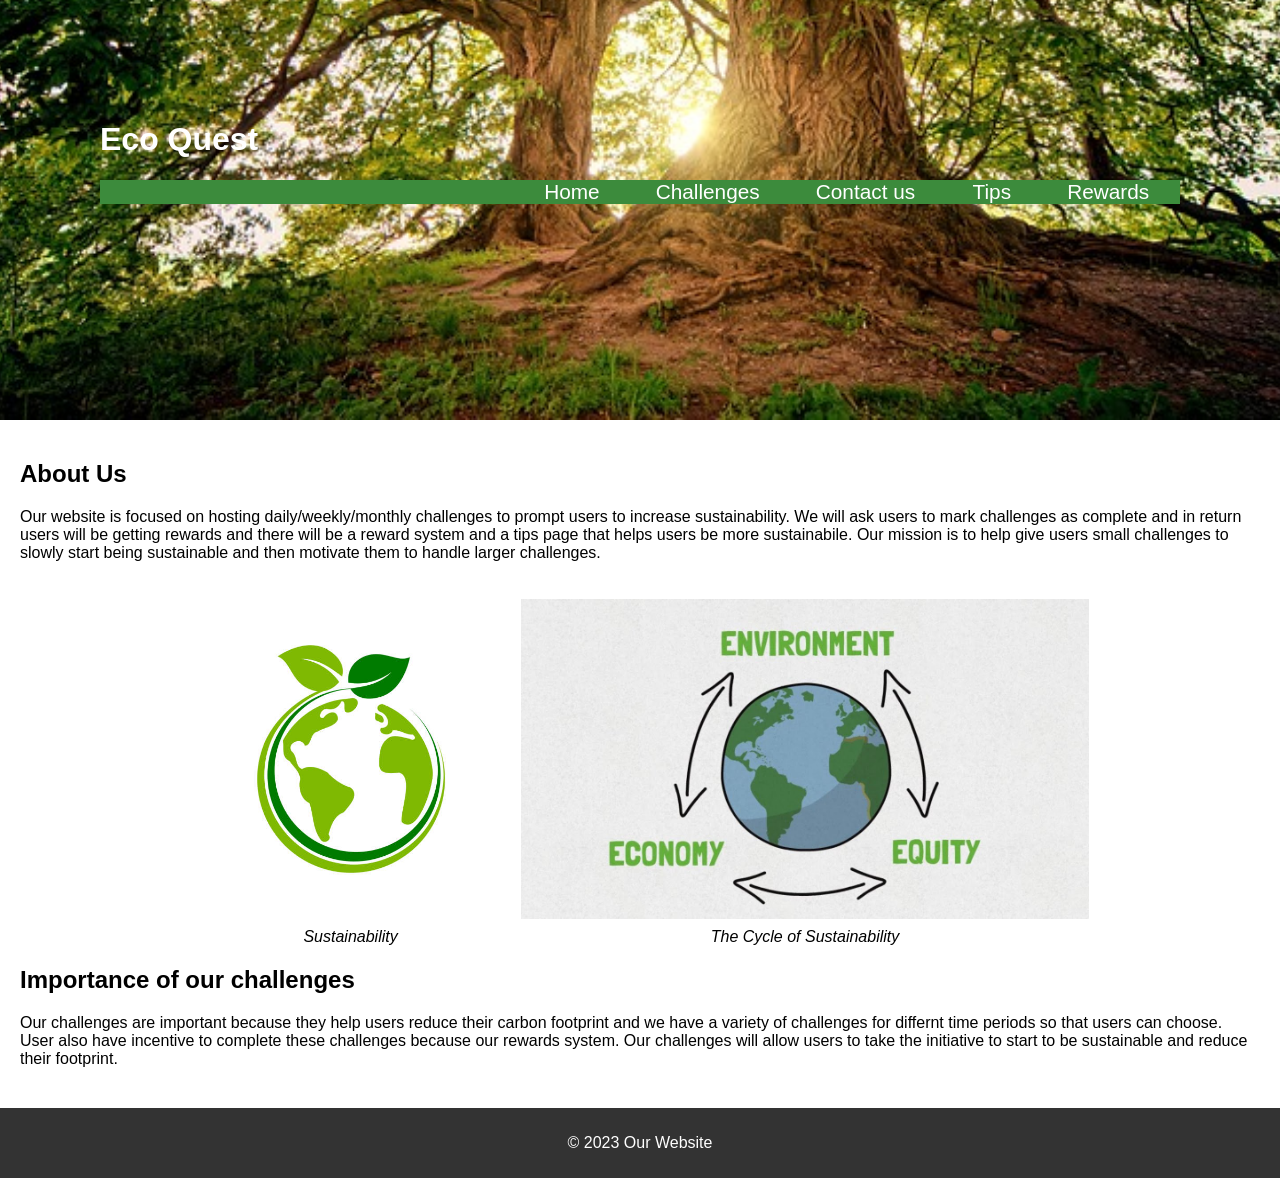
<file: index.html>
<!DOCTYPE html>
<html lang="en">

<head>
    <meta charset="UTF-8">
    <meta name="viewport" content="width=device-width, initial-scale=1.0">
    <title>Homepage</title>
      <link href="homepage.css" rel = "stylesheet" type="text/css">
</head>

     <header>
        <h1>Eco Quest</h1>

<body>
        <nav>
            <ul class = "navbar">
                <li><a href="homepage.html">Home</a></li>
                <li>
                  <a href="challenge.html">Challenges</a>
                </li>
                <li><a href="contact.html">Contact us </a>                
                </li>
              <li>
                <a href="Tips.html">Tips</a>
              </li>
              <li>
                <a href="rewards.html">Rewards</a>                    
              </li>
            </ul>
        </nav>

    </header>

      
    <main>
        <section>
            <h2>About Us</h2>
            <p>Our website is focused on hosting daily/weekly/monthly challenges to prompt users to increase sustainability. We will ask users to mark challenges as complete and in return users will be getting rewards and there will be a reward system and a tips page that helps users be more sustainabile. Our mission is to help give users small challenges to slowly start being sustainable and then motivate them to handle larger challenges.  </p>
        </section>

      <div class = "homeContent">

          <div class= "homeImages">
            <img src= "planet.jpeg" alt= "an image of a planet">
            <imgcaption> Sustainability 
            </imgcaption>
          </div>

      <div class= "homeImages">
          <img src="environment.jpeg" alt= "a image of a planet with a a cyle that represents environment, economy, equity">
        <imgcaption> The Cycle of Sustainability</imgcaption>
      </div>

        </div> 


        <section>
            <h2>Importance of our challenges</h2>
            <p>Our challenges are important because they help users reduce their carbon footprint and we have a variety of challenges for differnt time periods so that users can choose. User also have incentive to complete these challenges because our rewards system. Our challenges will allow users to take the initiative to start to be sustainable and reduce their footprint.</p>
        </section>
    </main>

    <footer>
        <p>&copy; 2023 Our Website</p>
    </footer>

</body>

</html>
</file>
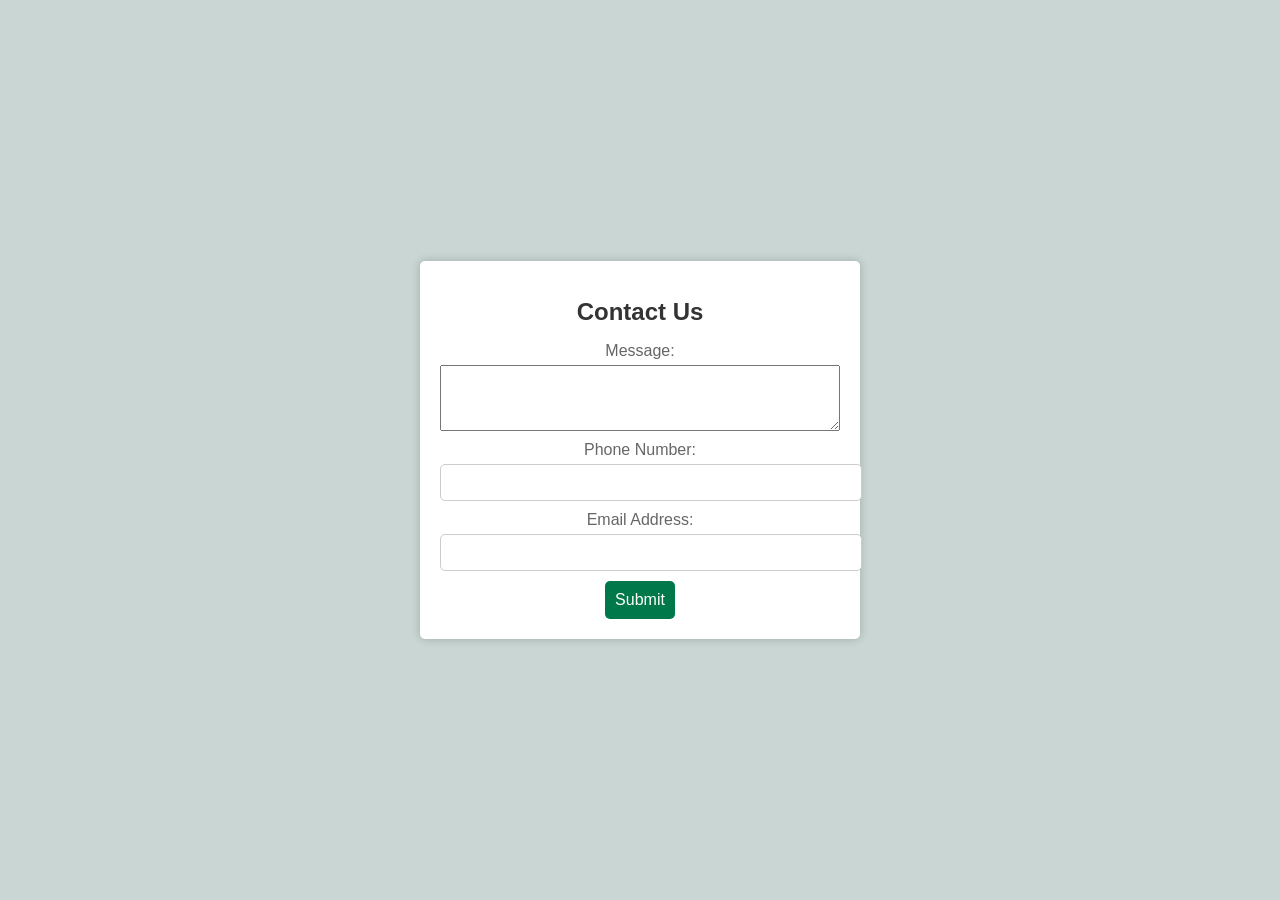
<file: Contact.html>
<!DOCTYPE html>
<html>
<head>
  <link href="Contact.css" rel = "stylesheet" type="text/css">
</head>
<body>
  <div class="container">
    <h1>Contact Us</h1>
    <form>
      <div class="input-box">
        <label for="message">Message:</label>
        <textarea id="message" name="message" rows="4" cols="50"></textarea>
      </div>
      <div class="input-box">
        <label for="phone">Phone Number:</label>
        <input type="text" id="phone" name="phone">
      </div>
      <div class="input-box">
        <label for="email">Email Address:</label>
        <input type="email" id="email" name="email">
      </div>
      <input type="submit" class="submit-button" value="Submit">
    </form>
  </div>
</body>
</html>
</file>
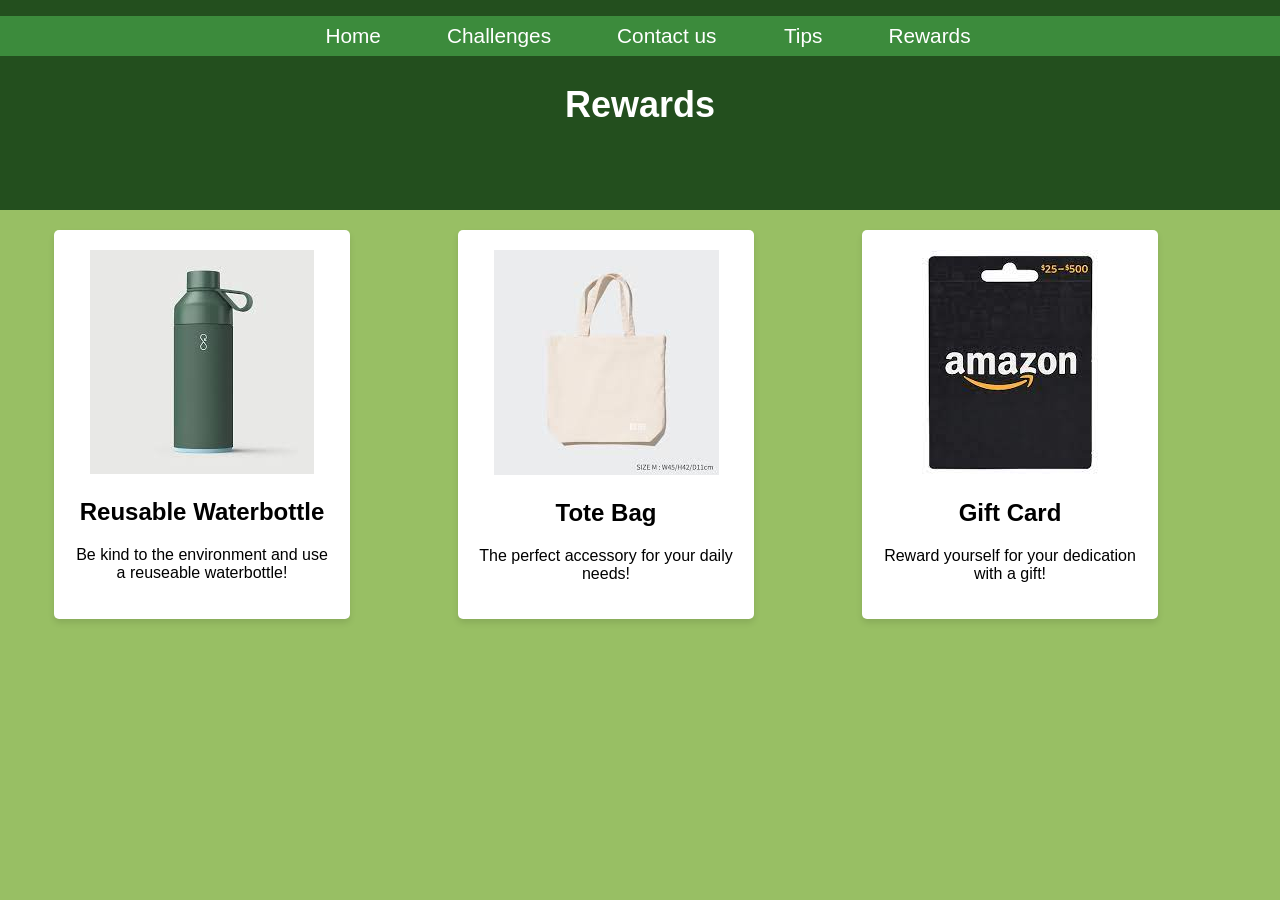
<file: rewards.html>
<!DOCTYPE html>
<html>
<head>
    <nav>
        <ul class = "navbar">
            <li><a href="homepage.html">Home</a></li>
            <li>
              <a href="challenge.html">Challenges</a>
            </li>
            <li><a href="contact.html">Contact us </a>                
            </li>
          <li>
            <a href="Tips.html">Tips</a>
          </li>
          <li>
            <a href="rewards.html">Rewards</a>                    
          </li>
        </ul>
    </nav>
  <title>Rewards Showcase</title>
    <style>
        body {
            font-family: Arial, sans-serif;
            background-color: #98BF64;
            margin: 0;
            padding: 0;
        }

        header {
            background-color: #234F1E;
            color: #fff;
            text-align: center;
            padding: 60px;
        }

        h1 {
            font-size: 36px;
        }
      
        .reward-container {
            display: flex;
            justify-content: space-around;
          flex-wrap: wrap;
        }

        .reward-card {
            background-color: #fff;
            border-radius: 5px;
            box-shadow: 0 4px 6px rgba(0, 0, 0, 0.1);
            margin: 20px;
            padding: 20px;
            text-align: center;
            width: 20%;
        }

        .reward-image {
            max-width: 100%;
            height: auto;
        }
     /* Nav Bar */ 
ul.navbar {
    list-style-type: none;
    background-color: #3c8b3c;
    overflow: hidden;
    padding: 0.5em;
    text-align: center;
    position: fixed;
    width: 100%;
    top: 0;
    z-index: 1000;
}

.navbar li {
    display: inline;
    margin: 0 10px; /* Add some horizontal spacing between menu items */
}

.navbar li a {
    text-decoration: none;
    color: #ffffff;
    font-size: 1.3em;
    padding: 1em;
}

.navbar li a:hover {
    background-color: #52489C;
}
    </style>
</head>
<body>
    <header>
        <h1>Rewards</h1>
    </header>
    <div class="reward-container">
      <div class="reward-card">
          <img class="reward-image" src="waterbottle.jpg" alt="Reward 1">
          <h2>Reusable Waterbottle</h2>
          <p>Be kind to the environment and use a reuseable waterbottle!</p>
      </div>
  
      <div class="reward-card">
          <img class="reward-image" src="toteBag.jpg" alt="Reward 2">
          <h2>Tote Bag</h2>
          <p>The perfect accessory for your daily needs!</p>
      </div>
  
      <div class="reward-card">
          <img class="reward-image" src="giftCard.jpg" alt="Reward 3">
          <h2>Gift Card</h2>
          <p>Reward yourself for your dedication with a gift!</p>
      </div>
    <div>
    <!-- Add more reward cards as needed -->

</body>
</html>
</file>
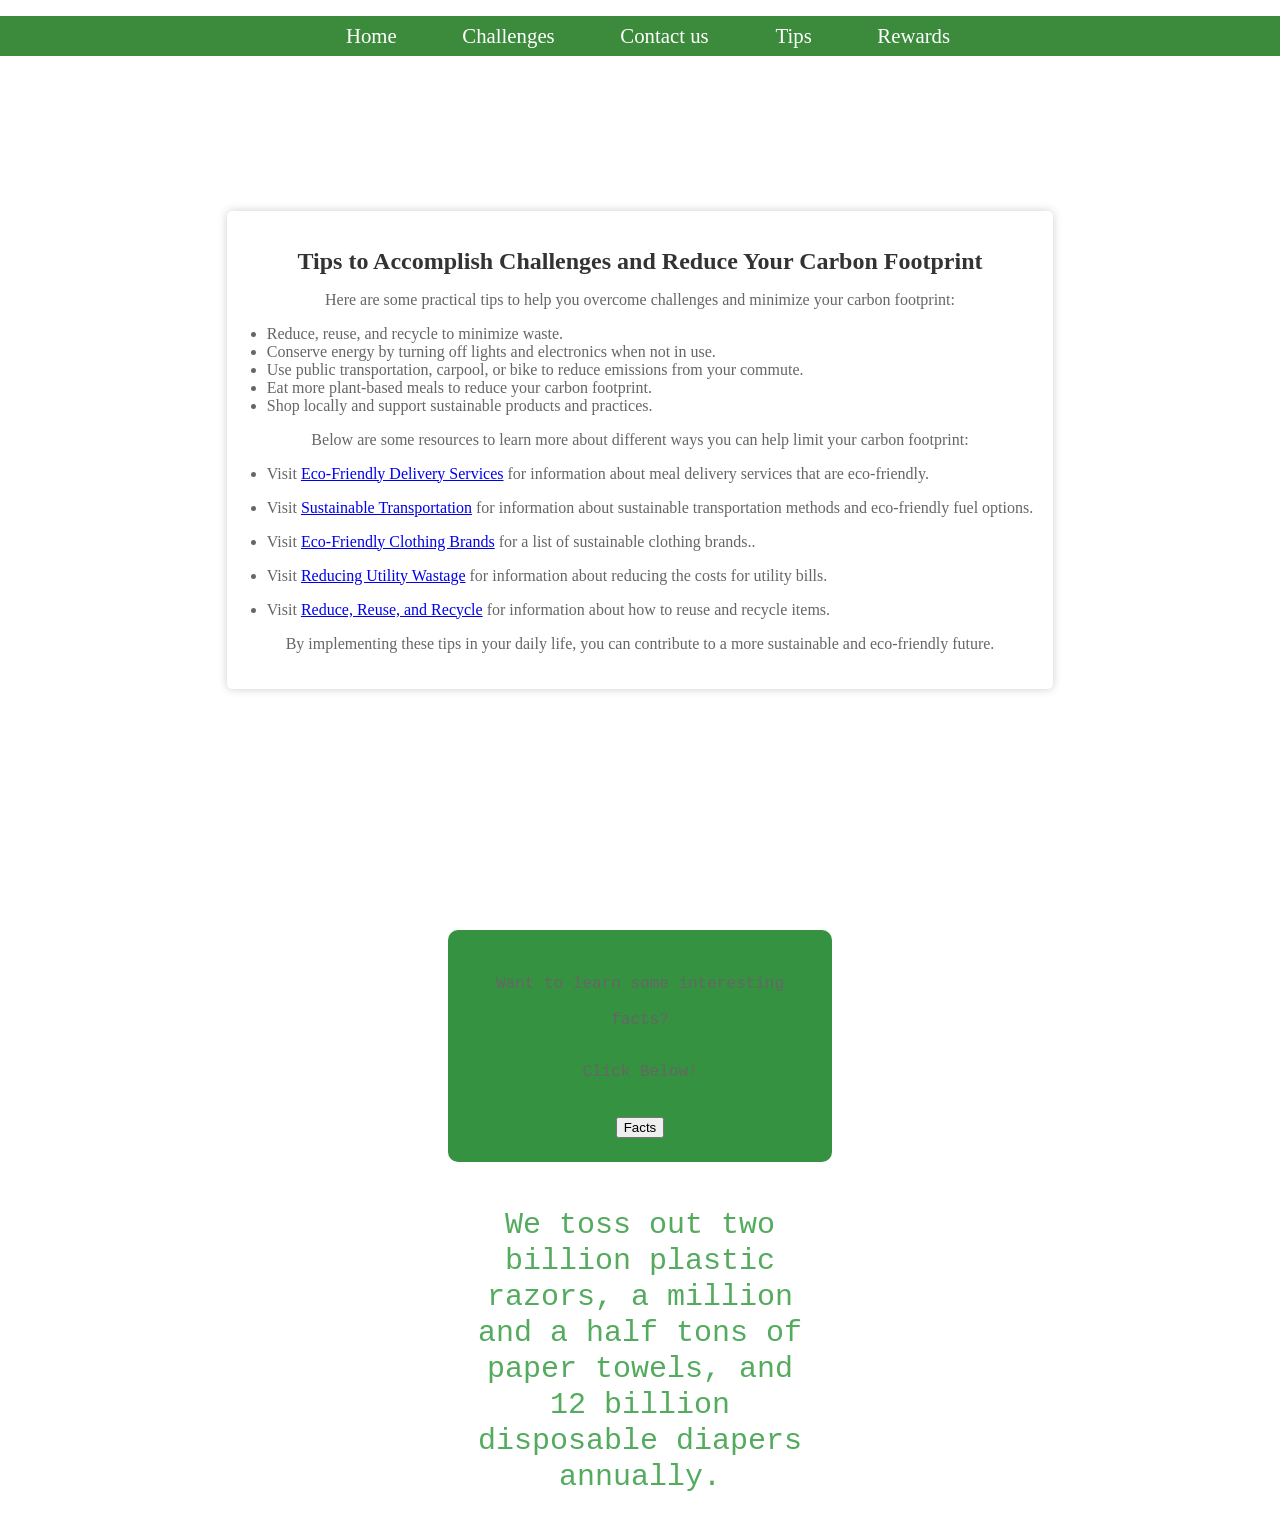
<file: Tips.html>
<!DOCTYPE html>
<html>
<head>

  <link href="Tips.css" rel = "stylesheet" type="text/css">
  <script src="scriptTips.js" defer></script>
</head>
   <nav>
            <ul class = "navbar">
                <li><a href="homepage.html">Home</a></li>
                <li>
                  <a href="challenge.html">Challenges</a>
                </li>
                <li><a href="contact.html">Contact us </a>                
                </li>
              <li>
                <a href="Tips.html">Tips</a>
              </li>
              <li>
                <a href="rewards.html">Rewards</a>                    
              </li>
            </ul>
        </nav>
<body>
  <div class="green-background">
    <div class="content">
      <h1>Tips to Accomplish Challenges and Reduce Your Carbon Footprint</h1>
      <p>
        Here are some practical tips to help you overcome challenges and minimize your carbon footprint:
      </p>
      <ul>
        <li>Reduce, reuse, and recycle to minimize waste.</li>
        <li>Conserve energy by turning off lights and electronics when not in use.</li>
        <li>Use public transportation, carpool, or bike to reduce emissions from your commute.</li>
        <li>Eat more plant-based meals to reduce your carbon footprint.</li>
        <li>Shop locally and support sustainable products and practices.</li>
      </ul>
       <p>
        Below are some resources to learn more about different ways you can help limit your carbon footprint:
         <ul>
           <li><p>Visit <a href="https://www.healthline.com/nutrition/sustainable-meal-delivery">Eco-Friendly Delivery Services</a> for information about meal delivery services that are eco-friendly.</p></li>
           <li><p>Visit <a href="https://www.energy.gov/eere/sustainable-transportation-and-fuels">Sustainable Transportation</a> for information about sustainable transportation methods and eco-friendly fuel options.</p></li>
           <li><p>Visit <a href="https://goodonyou.eco/most-ethical-and-sustainable-clothing-brands-from-us/">Eco-Friendly Clothing Brands</a> for a list of sustainable clothing brands..</p></li>
           <li><p>Visit <a href="https://www.incharge.org/financial-literacy/budgeting-saving/how-to-save-money-on-electric-gas-water-bill/#:~:text=Saving%20on%20utilities%20doesn't,windows%20or%20installing%20solar%20power.">Reducing Utility Wastage</a> for information about reducing the costs for utility bills.</p></li>
           <li><p>Visit <a href="https://www.recyclenow.com/how-to-recycle/how-to-reduce-waste">Reduce, Reuse, and Recycle</a> for information about how to reuse and recycle items.</p></li>
         </ul>  
      </p>
      <p>
        By implementing these tips in your daily life, you can contribute to a more sustainable and eco-friendly future.
      </p>
    </div>
  </div>
 <div class = "generateFact">
         <p>Want to learn some interesting facts?</p>
         <p> Click Below!</p>
        <button id ="factBtn">Facts</button>
      </div>
      
        <p id="fact">We toss out two billion plastic razors, a million and a half tons of paper towels, and 12 billion disposable diapers annually.</p>
  
</body>
</html>
</file>
<file: homepage.css>
/* Add your CSS styles here */

body {
    font-family: Arial, sans-serif;
    margin: 0;
    padding: 0;
}

header {
    background-image: url(trees.png); 
    background-size: 1300px;
    background-position:bottom;
    padding: 100px;
    padding-bottom: 200px;
     color: #fff;
}

nav ul {
    list-style-type: none;
    padding: 0;
}

nav li {
    display: inline;
    margin-right: 10px;
}

nav a {
    color: #fff;
    text-decoration: none;
}

main {
    padding: 20px;
}

section {
    margin-bottom: 20px;
}

imgcaption {
  display: block;
  width: 100%;
  text-align:center;
  font-style: italic;
}


.homeContent {
  display: flex;
  justify-content: center;
  margin-top: 2em;
}


.homeImages img {
  height: 20em;
  margin: 5px;
}

/* Nav Bar */ 

ul{
  list-style-type: none;
  background-color: #3c8b3c;
  overflow:hidden;
  padding: 0.5em;
  text-align: right;
}

li{
  display: inline-block;
}

li a {
  text-decoration: none;
  color: #ffffff;
  font-size: 1.3em;
  padding: 1em;
}

li a:hover {
  background-color: #52489C
}


footer {
    background-color: #333;
    color: #fff;
    text-align: center;
    padding: 10px 0;
}
</file>
<file: Contact.css>
body {
  background-color: #c9d6d3; /* Light sage background color */
  font-family: Arial, sans-serif;
  margin: 0;
  padding: 0;
  display: flex;
  justify-content: center;
  align-items: center;
  height: 100vh;

}

.container {
  background-color: white;
  border-radius: 5px;
  padding: 20px;
  box-shadow: 0 0 10px rgba(0, 0, 0, 0.2);
  width: 400px;
  text-align: center;
}

.container h1 {
  font-size: 24px;
  color: #333;
}

.input-box {
  display: flex;
  flex-direction: column;
  margin: 10px 0;
}

.input-box label {
  font-size: 16px;
  color: #666;
  margin-bottom: 5px;
}

.input-box input {
  width: 100%;
  padding: 10px;
  border: 1px solid #ccc;
  border-radius: 5px;
}

.submit-button {
  background-color: #007849; /* Green submit button color */
  color: white;
  border: none;
  border-radius: 5px;
  padding: 10px;
  font-size: 16px;
  cursor: pointer;
}
</file>
<file: Tips.css>
body {
  margin: 0;
  padding: 0;
}

.green-background {
  background-image: url('https://github.com/zakiyahfarooque/Dubhacks/assets/122185308/72ed90ee-2cb5-4216-b3c0-839cbc4c0800'); /* Replace 'your-image.jpg' with the image URL or file path */
  background-size: cover;
  background-position: center;
  height: 100vh;
  display: flex;
  justify-content: center;
  align-items: center;
  text-align: center;
  color: white; /* Adjust text color for better visibility */
}

.content {
  background-color: rgba(255, 255, 255, 1.3); /* Use a semi-transparent white background for better text readability */
  padding: 20px;
  border-radius: 5px;
  box-shadow: 0 0 10px rgba(0, 0, 0, 0.2);
}

h1 {
  font-size: 24px;
  color: #333;
}

p {
  font-size: 16px;
  color: #666;
}

ul {
  list-style-type: disc;
  padding-left: 20px;
}

li {
  font-size: 16px;
  color: #666;
  text-align: left;
}

/* Nav Bar */ 
ul.navbar {
    list-style-type: none;
    background-color: #3c8b3c;
    overflow: hidden;
    padding: 0.5em;
    text-align: center;
    position: fixed;
    width: 100%;
    top: 0;
    z-index: 1000;
}

.navbar li {
    display: inline;
    margin: 0 10px; /* Add some horizontal spacing between menu items */
}

.navbar li a {
    text-decoration: none;
    color: #ffffff;
    font-size: 1.3em;
    padding: 1em;
}

.navbar li a:hover {
    background-color: #52489C;
}


/* STYLE FACT GENERATOR */
.generateFact {
  background: #359240;
  border-radius: 10px;
  border-style: none;

  padding: 20px;

  margin-top: 30px;
  margin-left: 35%;
  margin-right: 35%;

  font-family: 'Roboto Mono', monospace;
  font-size: 30px ;
  text-align: center;
  line-height: 1.2em;
  color: white;
}

#fact {
  border-style: none;
  
  padding: 15px;

  margin-top: 30px;
  margin-bottom: 30px;
  margin-left: 35%;
  margin-right: 35%;

  font-family: 'Roboto Mono', monospace;
  font-size: 30px;
  text-align: center;
  line-height: 1.2em;
  color: #54ab5e;
  font: bold;
}
</file>
